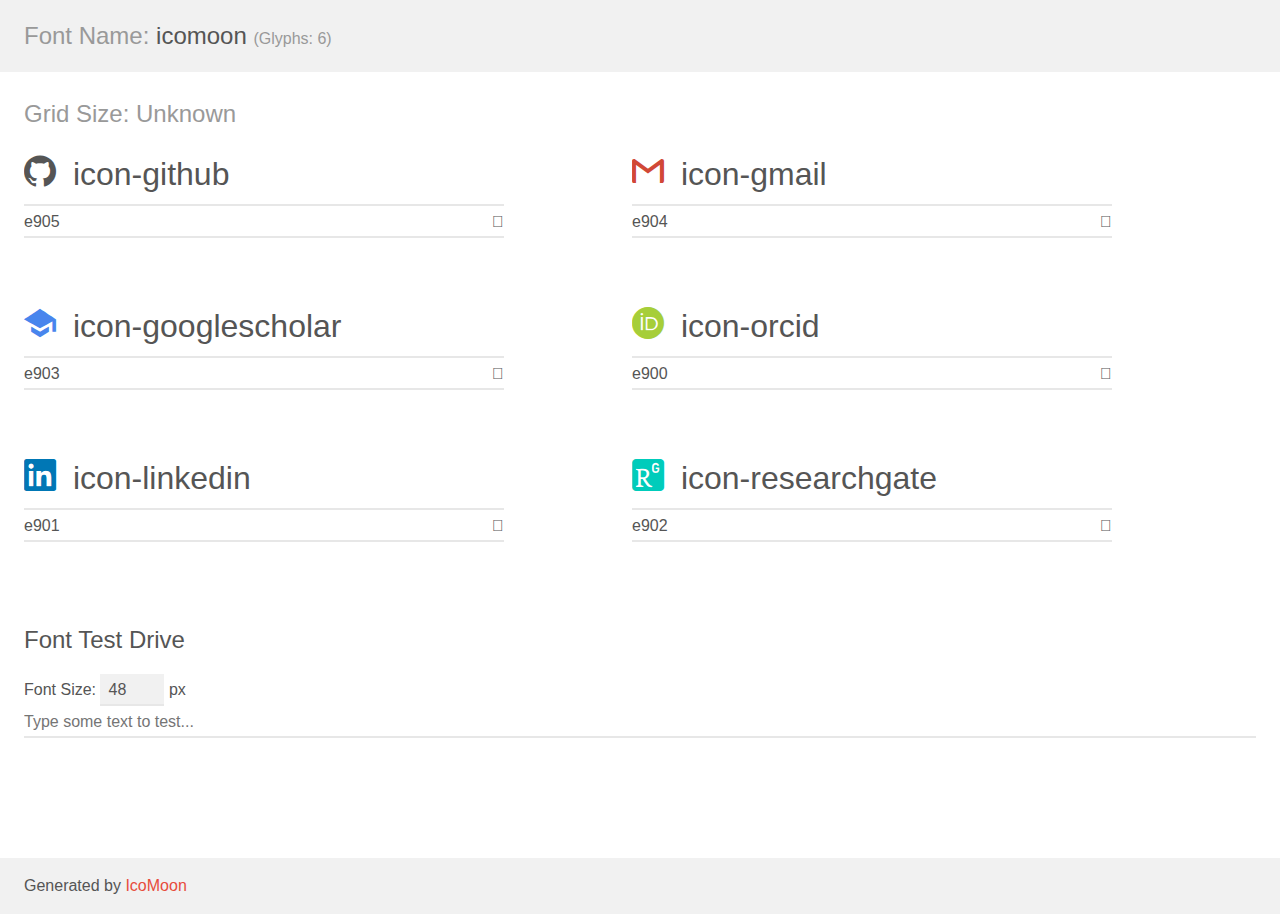
<file: assets/icomoon/demo.html>
<!doctype html>
<html>
<head>
    <meta charset="utf-8">
    <title>IcoMoon Demo</title>
    <meta name="description" content="An Icon Font Generated By IcoMoon.io">
    <meta name="viewport" content="width=device-width, initial-scale=1">
    <link rel="stylesheet" href="demo-files/demo.css">
    <link rel="stylesheet" href="style.css"></head>
<body>
    <div class="bgc1 clearfix">
        <h1 class="mhmm mvm"><span class="fgc1">Font Name:</span> icomoon <small class="fgc1">(Glyphs:&nbsp;6)</small></h1>
    </div>
    <div class="clearfix mhl ptl">
        <h1 class="mvm mtn fgc1">Grid Size: Unknown</h1>
        <div class="glyph fs1">
            <div class="clearfix bshadow0 pbs">
                <span class="icon-github"></span>
                <span class="mls"> icon-github</span>
            </div>
            <fieldset class="fs0 size1of1 clearfix hidden-false">
                <input type="text" readonly value="e905" class="unit size1of2" />
                <input type="text" maxlength="1" readonly value="&#xe905;" class="unitRight size1of2 talign-right" />
            </fieldset>
            <div class="fs0 bshadow0 clearfix hidden-true">
                <span class="unit pvs fgc1">liga: </span>
                <input type="text" readonly value="" class="liga unitRight" />
            </div>
        </div>
        <div class="glyph fs1">
            <div class="clearfix bshadow0 pbs">
                <span class="icon-gmail"></span>
                <span class="mls"> icon-gmail</span>
            </div>
            <fieldset class="fs0 size1of1 clearfix hidden-false">
                <input type="text" readonly value="e904" class="unit size1of2" />
                <input type="text" maxlength="1" readonly value="&#xe904;" class="unitRight size1of2 talign-right" />
            </fieldset>
            <div class="fs0 bshadow0 clearfix hidden-true">
                <span class="unit pvs fgc1">liga: </span>
                <input type="text" readonly value="" class="liga unitRight" />
            </div>
        </div>
        <div class="glyph fs1">
            <div class="clearfix bshadow0 pbs">
                <span class="icon-googlescholar"></span>
                <span class="mls"> icon-googlescholar</span>
            </div>
            <fieldset class="fs0 size1of1 clearfix hidden-false">
                <input type="text" readonly value="e903" class="unit size1of2" />
                <input type="text" maxlength="1" readonly value="&#xe903;" class="unitRight size1of2 talign-right" />
            </fieldset>
            <div class="fs0 bshadow0 clearfix hidden-true">
                <span class="unit pvs fgc1">liga: </span>
                <input type="text" readonly value="" class="liga unitRight" />
            </div>
        </div>
        <div class="glyph fs1">
            <div class="clearfix bshadow0 pbs">
                <span class="icon-orcid"></span>
                <span class="mls"> icon-orcid</span>
            </div>
            <fieldset class="fs0 size1of1 clearfix hidden-false">
                <input type="text" readonly value="e900" class="unit size1of2" />
                <input type="text" maxlength="1" readonly value="&#xe900;" class="unitRight size1of2 talign-right" />
            </fieldset>
            <div class="fs0 bshadow0 clearfix hidden-true">
                <span class="unit pvs fgc1">liga: </span>
                <input type="text" readonly value="" class="liga unitRight" />
            </div>
        </div>
        <div class="glyph fs1">
            <div class="clearfix bshadow0 pbs">
                <span class="icon-linkedin"></span>
                <span class="mls"> icon-linkedin</span>
            </div>
            <fieldset class="fs0 size1of1 clearfix hidden-false">
                <input type="text" readonly value="e901" class="unit size1of2" />
                <input type="text" maxlength="1" readonly value="&#xe901;" class="unitRight size1of2 talign-right" />
            </fieldset>
            <div class="fs0 bshadow0 clearfix hidden-true">
                <span class="unit pvs fgc1">liga: </span>
                <input type="text" readonly value="" class="liga unitRight" />
            </div>
        </div>
        <div class="glyph fs1">
            <div class="clearfix bshadow0 pbs">
                <span class="icon-researchgate"></span>
                <span class="mls"> icon-researchgate</span>
            </div>
            <fieldset class="fs0 size1of1 clearfix hidden-false">
                <input type="text" readonly value="e902" class="unit size1of2" />
                <input type="text" maxlength="1" readonly value="&#xe902;" class="unitRight size1of2 talign-right" />
            </fieldset>
            <div class="fs0 bshadow0 clearfix hidden-true">
                <span class="unit pvs fgc1">liga: </span>
                <input type="text" readonly value="" class="liga unitRight" />
            </div>
        </div>
    </div>

    <!--[if gt IE 8]><!-->
    <div class="mhl clearfix mbl">
        <h1>Font Test Drive</h1>
        <label>
            Font Size: <input id="fontSize" type="number" class="textbox0 mbm"
            min="8" value="48" />
            px
        </label>
        <input id="testText" type="text" class="phl size1of1 mvl"
        placeholder="Type some text to test..." value=""/>
        <div id="testDrive" class="icon-" style="font-family: icomoon">&nbsp;
        </div>
    </div>
    <!--<![endif]-->
    <div class="bgc1 clearfix">
        <p class="mhl">Generated by <a href="https://icomoon.io/app">IcoMoon</a></p>
    </div>

    <script src="demo-files/demo.js"></script>
</body>
</html>
</file>
<file: assets/icomoon/demo-files/demo.css>
body {
  padding: 0;
  margin: 0;
  font-family: sans-serif;
  font-size: 1em;
  line-height: 1.5;
  color: #555;
  background: #fff;
}
h1 {
  font-size: 1.5em;
  font-weight: normal;
}
small {
  font-size: .66666667em;
}
a {
  color: #e74c3c;
  text-decoration: none;
}
a:hover, a:focus {
  box-shadow: 0 1px #e74c3c;
}
.bshadow0, input {
  box-shadow: inset 0 -2px #e7e7e7;
}
input:hover {
  box-shadow: inset 0 -2px #ccc;
}
input, fieldset {
  font-family: sans-serif;
  font-size: 1em;
  margin: 0;
  padding: 0;
  border: 0;
}
input {
  color: inherit;
  line-height: 1.5;
  height: 1.5em;
  padding: .25em 0;
}
input:focus {
  outline: none;
  box-shadow: inset 0 -2px #449fdb;
}
.glyph {
  font-size: 16px;
  width: 15em;
  padding-bottom: 1em;
  margin-right: 4em;
  margin-bottom: 1em;
  float: left;
  overflow: hidden;
}
.liga {
  width: 80%;
  width: calc(100% - 2.5em);
}
.talign-right {
  text-align: right;
}
.talign-center {
  text-align: center;
}
.bgc1 {
  background: #f1f1f1;
}
.fgc1 {
  color: #999;
}
.fgc0 {
  color: #000;
}
p {
  margin-top: 1em;
  margin-bottom: 1em;
}
.mvm {
  margin-top: .75em;
  margin-bottom: .75em;
}
.mtn {
  margin-top: 0;
}
.mtl, .mal {
  margin-top: 1.5em;
}
.mbl, .mal {
  margin-bottom: 1.5em;
}
.mal, .mhl {
  margin-left: 1.5em;
  margin-right: 1.5em;
}
.mhmm {
  margin-left: 1em;
  margin-right: 1em;
}
.mls {
  margin-left: .25em;
}
.ptl {
  padding-top: 1.5em;
}
.pbs, .pvs {
  padding-bottom: .25em;
}
.pvs, .pts {
  padding-top: .25em;
}
.unit {
  float: left;
}
.unitRight {
  float: right;
}
.size1of2 {
  width: 50%;
}
.size1of1 {
  width: 100%;
}
.clearfix:before, .clearfix:after {
  content: " ";
  display: table;
}
.clearfix:after {
  clear: both;
}
.hidden-true {
  display: none;
}
.textbox0 {
  width: 3em;
  background: #f1f1f1;
  padding: .25em .5em;
  line-height: 1.5;
  height: 1.5em;
}
#testDrive {
  display: block;
  padding-top: 24px;
  line-height: 1.5;
}
.fs0 {
  font-size: 16px;
}
.fs1 {
  font-size: 32px;
}
</file>
<file: assets/icomoon/style.css>
@font-face {
  font-family: 'icomoon';
  src:  url('fonts/icomoon.eot?yiikto');
  src:  url('fonts/icomoon.eot?yiikto#iefix') format('embedded-opentype'),
    url('fonts/icomoon.ttf?yiikto') format('truetype'),
    url('fonts/icomoon.woff?yiikto') format('woff'),
    url('fonts/icomoon.svg?yiikto#icomoon') format('svg');
  font-weight: normal;
  font-style: normal;
  font-display: block;
}

[class^="icon-"], [class*=" icon-"] {
  /* use !important to prevent issues with browser extensions that change fonts */
  font-family: 'icomoon' !important;
  speak: never;
  font-style: normal;
  font-weight: normal;
  font-variant: normal;
  text-transform: none;
  line-height: 1;

  /* Better Font Rendering =========== */
  -webkit-font-smoothing: antialiased;
  -moz-osx-font-smoothing: grayscale;
}

.icon-github:before {
  content: "\e905";
}
.icon-gmail:before {
  content: "\e904";
  color: #d14836;
}
.icon-googlescholar:before {
  content: "\e903";
  color: #4885ed;
}
.icon-orcid:before {
  content: "\e900";
  color: #a6ce39;
}
.icon-linkedin:before {
  content: "\e901";
  color: #0077b5;
}
.icon-researchgate:before {
  content: "\e902";
  color: #0cb;
}
</file>
